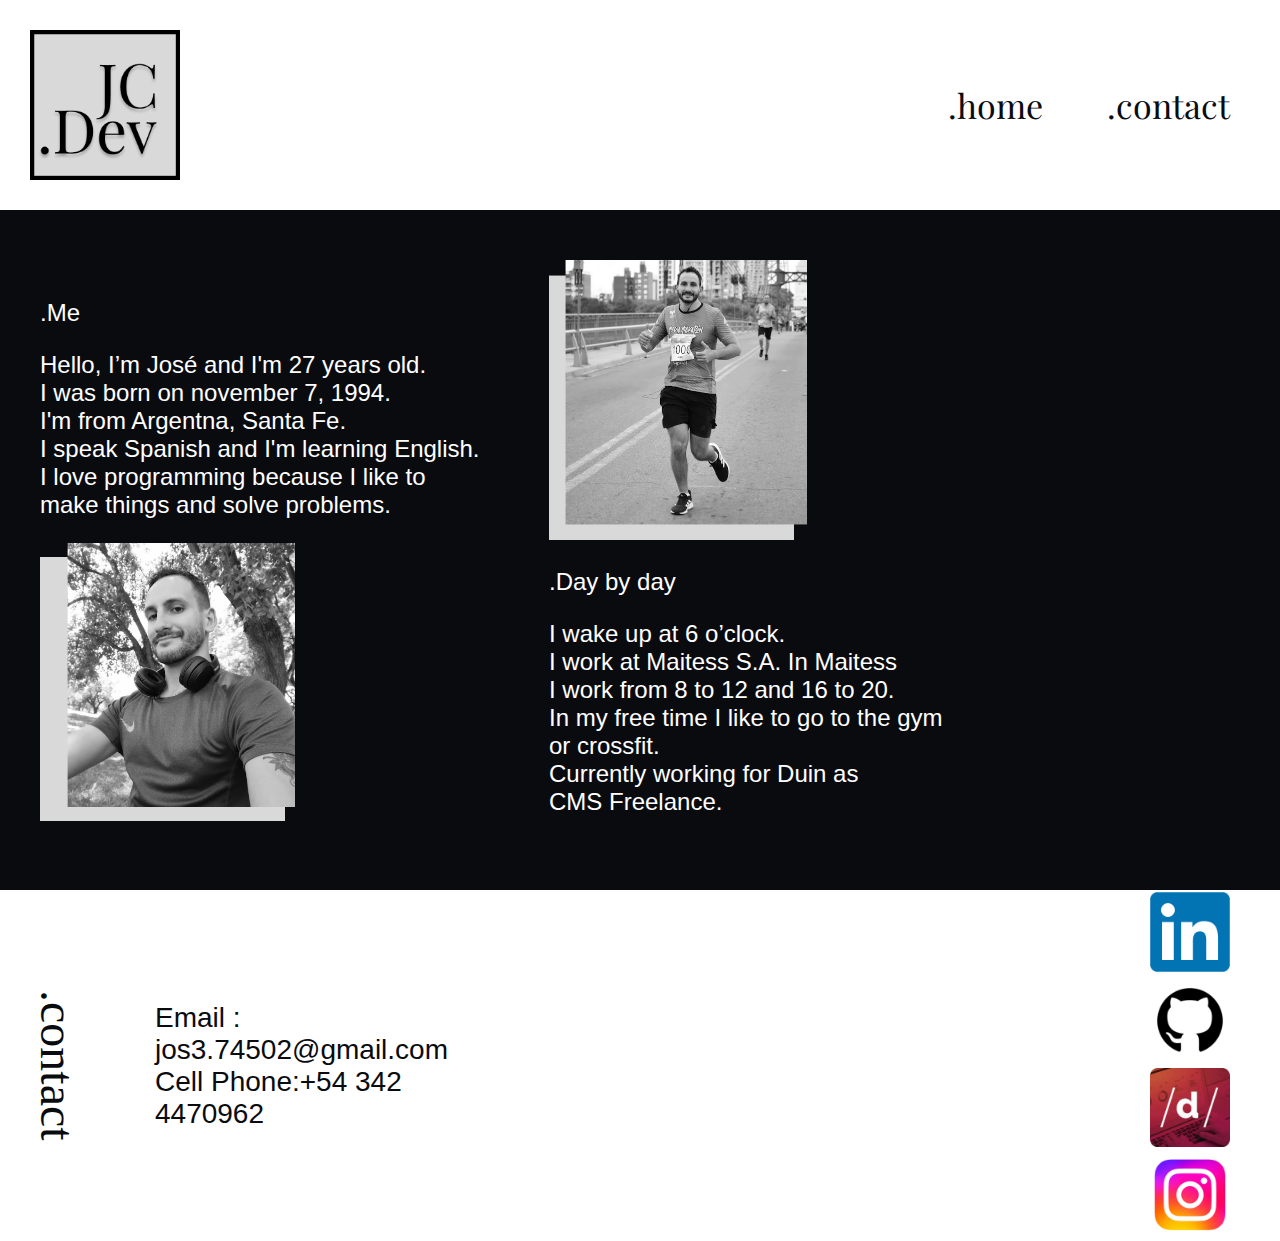
<file: aboutme.html>
<!DOCTYPE html>
<html lang="en">

<head>
    <meta charset="UTF-8">
    <meta http-equiv="X-UA-Compatible" content="IE=edge">
    <meta name="viewport" content="width=device-width, initial-scale=1.0">
    <link rel="preconnect" href="https://fonts.googleapis.com">
    <link rel="preconnect" href="https://fonts.gstatic.com" crossorigin>
    <link
        href="https://fonts.googleapis.com/css2?family=Playfair+Display:ital,wght@0,400;0,500;0,600;0,700;1,400;1,500;1,600;1,700&display=swap"
        rel="stylesheet">
    <link rel="preconnect" href="https://fonts.googleapis.com">
    <link rel="preconnect" href="https://fonts.gstatic.com" crossorigin>
    <link
        href="https://fonts.googleapis.com/css2?family=DM+Sans:ital,wght@0,400;0,500;0,700;1,400;1,500;1,700&family=Playfair+Display:ital,wght@0,400;0,500;0,600;0,700;1,400;1,500;1,600;1,700&display=swap">
    <title>Document</title>
    <link rel="stylesheet" href="./aboutme.css">
</head>

<body>
    <header>
        <div class="header-logo"><img src="./assets/logo-jc.png" alt="logo"></div>
        <nav class="menu">
            <ul>
                <li><a href="./index.html">.home</a></li>
            </ul>
            <ul>
                <li><a href="#contactme">.contact</a></li>
            </ul>
        </nav>
    </header>
    <section class="about-me-sect">
        <div class="row-1">
            <div>
                <p>.Me</p>
                <p>Hello, I’m José and I'm 27 years old.<br>
                    I was born on november 7, 1994.<br>
                    I'm from Argentna, Santa Fe.<br>
                    I speak Spanish and I'm learning English.<br>
                    I love programming because I like to<br> make things and solve problems.
                </p>
            </div>
            <div class="img-11"><img src="./assets/Group-me.png" alt=""></div>
        </div>
        <div class="row-2">
            <div><img src="./assets/run-me.png" alt=""></div>
            <div>
                <p>.Day by day</p>
                <p>I wake up at 6 o’clock.<br>
                    I work at Maitess S.A. 
                    In Maitess<br> I work from 8 to 12 and 16 to 20.<br> 
                    In my free time I like to go to the gym<br> or crossfit.<br>
                    Currently working for Duin as<br> CMS Freelance.
                </p>
            </div>
        </div>
        <div class="row-3">
            <div></div>
            <div></div>
        </div>
    </section>
    <footer>
        <div class="contact-footer">
            <div class="text-contact" id="contactme">.contact</div>
            <div class="email">
                <ul>
                    <li>Email : jos3.74502@gmail.com</li>
                    <li>Cell Phone:+54 342 4470962</li>
                </ul>
            </div>
            <div class="social">
                <div>
                    <a href="https://www.linkedin.com/in/jos%C3%A9-carlomagno-015a8810b/"><img
                            src="./assets/LinkedIn_logo.png" alt=""></a>
                    <a href="https://github.com/Carlom4gn0"><img src="./assets/github_social.png" alt=""></a>
                    <a href="https://somosduin.com/diseno-y-programacion-web/e-commerce-2/"><img
                            src="./assets/duin -social.png"></a>
                    <a class="instagram" href="https://www.instagram.com/carlomagnoj/"><img
                            src="./assets/inst-social.png" alt=""></a>
                </div>
            </div>
        </div>
    </footer>
</body>

</html>
</file>
<file: aboutme.css>
body{
    margin: 0;
}
img {
    max-width: 100%;
}
p{
    color:#fff;
    font-family: 'DM Sans', sans-serif;
}
header{
    display: flex;
    flex-direction: row;
    justify-content: space-between;
    padding: 30px 30px;
    align-items: center;
}
header .header-logo {
    width:150px;
    height:150px;
    margin-right:50px;
}
header .menu ul {
    display:inline;
    margin-right: 20px;;
}

header .menu ul li{
    font-size: 34px;
    font-family: 'Playfair Display', serif;
    list-style: none;
    display: inline;
    text-decoration: none;
}
header .menu ul li a {
    text-decoration: none;
    box-shadow: none;
    color:#0A0B0F;
}

.about-me-sect {
    background:#0A0B0F;
    height:600px;
    display:flex;
    flex-direction: row;
    align-items: center;
    align-items: center;
    padding: 40px 40px;
}
.about-me-sect .row-1 div:nth-child(2){
    width:50%;
}

.about-me-sect .row-1 div:nth-child(1) p{
    font-size:24px;
}
.about-me-sect .row-2 div:nth-child(1) img {
    width:50%;
}
.about-me-sect .row-2 div:nth-child(2) p {
    font-size:24px;
}

.contact-footer {
    background:#fff;
    display: flex;
    flex-direction: row;
    align-content: center;
    align-items: center;
}
.social img{
    width: 80px;
    padding: 2px;
}
.social{
    margin-left: 600px;
}
.contact-footer .text-contact{
    writing-mode: vertical-lr;
    font-size: 48px;
    padding: 50px 30px;
    color:#0A0B0F;
}
.email {
    color:#0A0B0F;
    font-family: 'DM Sans', sans-serif;
    padding-right: 100px;
    font-size: 28px;;
}
.email ul li {
    list-style: none;
}
.instagram {
    width: 80px;
}
</file>
